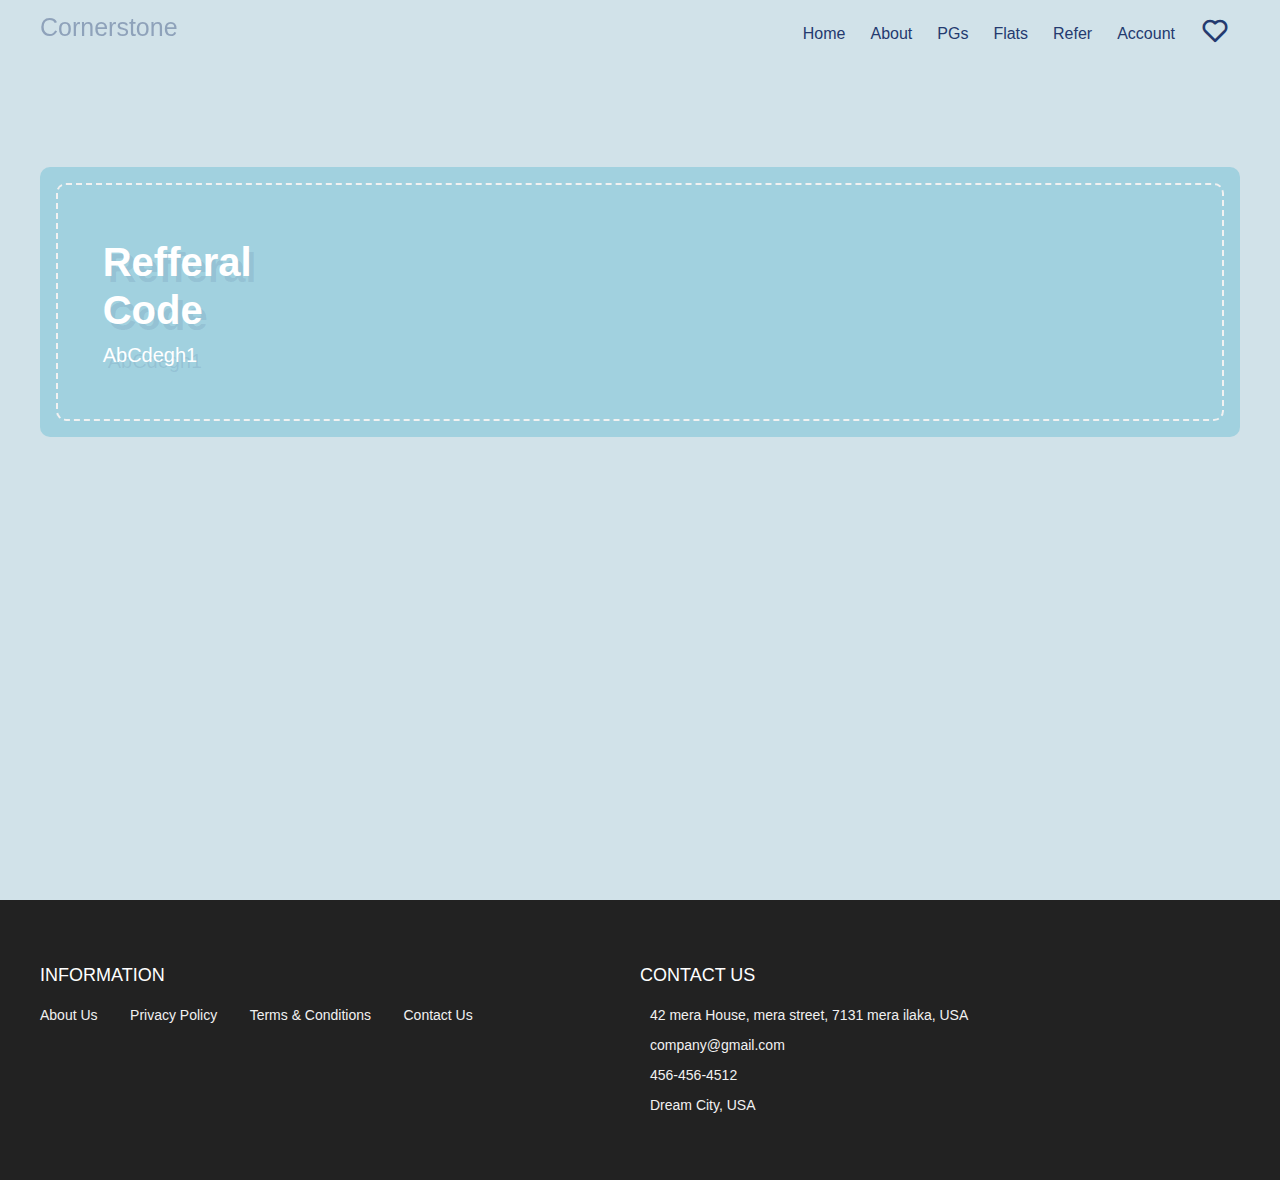
<file: pg frontend/account.html>
<!DOCTYPE html>
<html lang="en">

<head>
    <meta charset="UTF-8" />
    <meta name="viewport" content="width=device-width, initial-scale=1.0" />
    <!-- Favicon -->
    <link rel="shortcut icon" href="./images/favicon.ico" type="image/x-icon">
    <!-- Box icons -->
    <link rel="stylesheet" href="https://cdn.jsdelivr.net/npm/boxicons@latest/css/boxicons.min.css" />

    <!-- Custom StyleSheet -->
    <link rel="stylesheet" href="./css/styles.css" />
    <title>CORNERSTONE</title>
</head>

<body>
    <!-- Header -->
    <header id="home" class="header">
        <!-- Navigation -->
        <nav class="nav">
            <div class="navigation container">
                <div class="logo">
                    <h1>Cornerstone</h1>
                </div>

                <div class="menu">
                    <div class="top-nav">
                        <div class="logo">
                            <h1>Cornerstone</h1>
                        </div>
                        <div class="close">
                            <i class="bx bx-x"></i>
                        </div>
                    </div>

                    <ul class="nav-list">
                        <li class="nav-item">
                            <a href="#home" class="nav-link scroll-link">Home</a>
                        </li>
                        <li class="nav-item">
                            <a href="#about" class="nav-link scroll-link">About</a>
                        </li>
                        <li class="nav-item">
                            <a href="product.html" class="nav-link">PGs</a>
                        </li>
                        <li class="nav-item">
                            <a href="product.html" class="nav-link">Flats</a>
                        </li>
                        <li class="nav-item">
                            <a href="#contact" class="nav-link scroll-link">Refer</a>
                        </li>
                        <li class="nav-item">
                            <a href="#account" class="nav-link scroll-link">Account</a>
                        </li>
                        <li class="nav-item">
                            <a href="cart.html" class="nav-link icon"><i class="bx bx-heart"></i></a>
                        </li>
                    </ul>
                </div>

                <a href="cart.html" class="cart-icon">
                    <i class="bx bx-heart"></i>
                </a>

                <div class="hamburger">
                    <i class="bx bx-menu"></i>
                </div>
            </div>
        </nav>
        
        <section class="advert section">
            <div class="advert-center container">
                <div class="advert-box">
                    <div class="dotted">
                        <div class="content">
                            <h2>
                                Refferal<br />
                                Code
                            </h2>
                            <h4>abCdegh1</h4>
                        </div>
                    </div>
                </div>
            </div>
        </section>
    
    </header>

 
    <!-- Footer -->
    <footer id="footer" class="section footer">
        <div class="container">
            <div class="footer-container">
                <div class="footer-center">
                    <h3>INFORMATION</h3>
                    <a href="#">About Us</a>
                    <a href="#">Privacy Policy</a>
                    <a href="#">Terms & Conditions</a>
                    <a href="#">Contact Us</a>
                </div>
                <div class="footer-center">
                    <h3>CONTACT US</h3>
                    <div>
                        <span>
                            <i class="fas fa-map-marker-alt"></i>
                        </span>
                        42 mera House, mera street, 7131 mera ilaka, USA
                    </div>
                    <div>
                        <span>
                            <i class="far fa-envelope"></i>
                        </span>
                        company@gmail.com
                    </div>
                    <div>
                        <span>
                            <i class="fas fa-phone"></i>
                        </span>
                        456-456-4512
                    </div>
                    <div>
                        <span>
                            <i class="far fa-paper-plane"></i>
                        </span>
                        Dream City, USA
                    </div>
                </div>
            </div>
        </div>
        </div>
    </footer>
    <!-- End Footer -->

    <!-- GSAP -->
    <script src="https://cdnjs.cloudflare.com/ajax/libs/gsap/3.5.1/gsap.min.js"></script>
    <!-- Custom Script -->
    <script src="./js/index.js"></script>
</body>

</html>
</file>
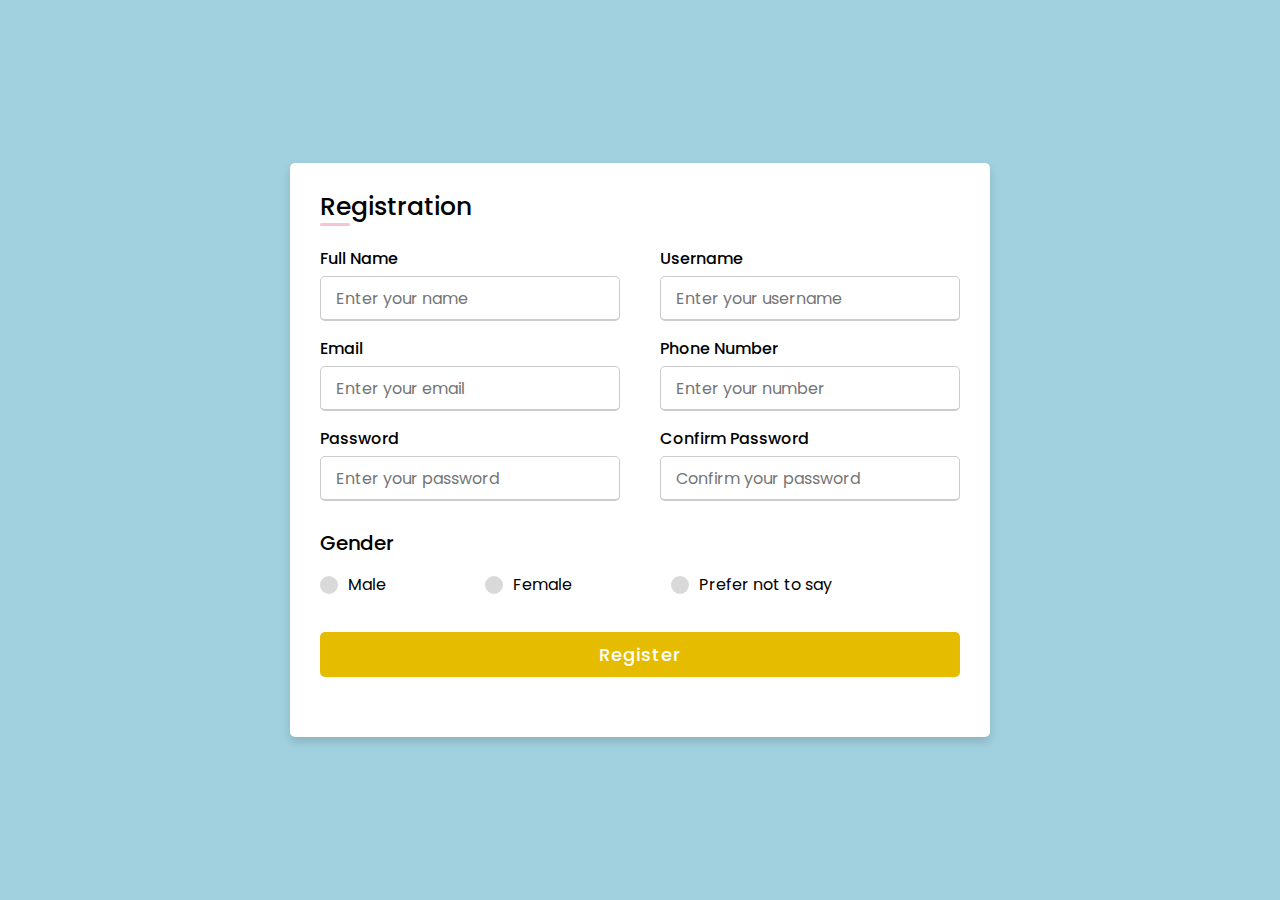
<file: pg frontend/signin.html>
<!DOCTYPE html>
<!-- Created By CodingLab - www.codinglabweb.com -->
<html lang="en" dir="ltr">

<head>
    <meta charset="UTF-8">
    <!---<title> Responsive Registration Form | CodingLab </title>--->
    <link rel="stylesheet" href="css/style.css">
    <meta name="viewport" content="width=device-width, initial-scale=1.0">
</head>

<body>
    <div class="container">
        <div class="title">Registration</div>
        <div class="content">
            <form action="#">
                <div class="user-details">
                    <div class="input-box">
                        <span class="details">Full Name</span>
                        <input type="text" placeholder="Enter your name" required>
                    </div>
                    <div class="input-box">
                        <span class="details">Username</span>
                        <input type="text" placeholder="Enter your username" required>
                    </div>
                    <div class="input-box">
                        <span class="details">Email</span>
                        <input type="text" placeholder="Enter your email" required>
                    </div>
                    <div class="input-box">
                        <span class="details">Phone Number</span>
                        <input type="text" placeholder="Enter your number" required>
                    </div>
                    <div class="input-box">
                        <span class="details">Password</span>
                        <input type="text" placeholder="Enter your password" required>
                    </div>
                    <div class="input-box">
                        <span class="details">Confirm Password</span>
                        <input type="text" placeholder="Confirm your password" required>
                    </div>
                </div>
                <div class="gender-details">
                    <input type="radio" name="gender" id="dot-1">
                    <input type="radio" name="gender" id="dot-2">
                    <input type="radio" name="gender" id="dot-3">
                    <span class="gender-title">Gender</span>
                    <div class="category">
                        <label for="dot-1">
                            <span class="dot one"></span>
                            <span class="gender">Male</span>
                        </label>
                        <label for="dot-2">
                            <span class="dot two"></span>
                            <span class="gender">Female</span>
                        </label>
                        <label for="dot-3">
                            <span class="dot three"></span>
                            <span class="gender">Prefer not to say</span>
                        </label>
                    </div>
                </div>
                <div class="button">
                    <input type="submit" value="Register">
                </div>
            </form>
        </div>
    </div>

</body>

</html>
</file>
<file: pg frontend/css/styles.css>
:root {
  --white: #fff;
  --black: #222;
  --pink: #f60091;
  --grey: #444;
  --grey2: #959595;
  --grey-alt: #d1e2e9;
  --yellow: #ffd800;
  --green: #59b210;
}

*,
*::before,
*::after {
  margin: 0;
  padding: 0;
  box-sizing: inherit;
}

html {
  scroll-behavior: smooth;
  box-sizing: border-box;
  font-size: 62.5%;
}

body {
  font-family: "Poppins", sans-serif;
  font-size: 1.6rem;
  font-weight: 400;
  color: #243a6f;
  position: relative;
  z-index: 1;
}

#center{
  text-align: center;
  margin:2rem;
}

h1,
h2,
h3,
h4 {
  font-weight: 500;
}

a {
  color: inherit;
  text-decoration: none;
}

img {
  max-width: 100%;
}

li {
  list-style: none;
}

.container {
  max-width: 120rem;
  margin: 0 auto;
}

.container-md {
  max-width: 100rem;
  margin: 0 auto;
}

@media only screen and (max-width: 1200px) {
  .container {
    padding: 0 3rem;
  }

  .container-md {
    padding: 0 3rem;
  }
}

/* Header */
.header {
  position: relative;
  width: 100%;
  min-height: 100vh;
  background-color: var(--grey-alt);
  overflow: hidden;
}

.nav {
  padding: 1.6rem 0;
}

.nav.fix-nav {
  position: fixed;
  top: 0;
  left: 0;
  width: 100%;
  background-color: #243a6f;
  box-shadow: 0 5px 15px rgba(0, 0, 0, 0.3);
  z-index: 999;
}

.nav.fix-nav .nav-link,
.nav.fix-nav .logo,
.nav.fix-nav .cart-icon,
.nav.fix-nav .hamburger {
  color: #fff;
}

.navigation {
  display: flex;
  align-items: center;
  justify-content: space-between;
}

.logo h1 {
  font-size: 2.5rem;
}

.nav-list {
  display: flex;
  align-items: center;
}

.nav-item:not(:last-child) {
  margin-right: 0.5rem;
}

.nav-link:link,
.nav-link:visited {
  padding: 0.8rem 1rem;
  transition: all 300ms ease-in-out;
}

.nav-link.icon {
  font-size: 3rem;
}

.top-nav {
  display: none;
}

.hamburger {
  display: none;
}

.cart-icon {
  display: none;
}

@media only screen and (max-width: 768px) {
  .menu {
    position: fixed;
    top: 0;
    left: -100%;
    width: 80%;
    max-width: 40rem;
    height: 100%;
    background-color: #fff;
    transition: all 500ms ease-in-out;
    z-index: 100;
  }

  .menu.show {
    left: 0;
  }

  .top-nav {
    display: flex;
    align-items: center;
    justify-content: space-between;
    background-color: #243a6f;
    padding: 1rem 1.6rem;
  }

  .top-nav .logo {
    color: #fff;
  }

  .top-nav .close {
    color: #fff;
    font-size: 3rem;
    padding: 1rem;
    cursor: pointer;
  }

  .cart-icon {
    display: block;
    font-size: 3rem;
  }

  .hamburger {
    display: block;
    font-size: 3rem;
    padding: 0.5rem;
    cursor: pointer;
  }

  .nav-link:link,
  .nav-link:visited {
    display: block;
    font-size: 1.7rem;
    padding: 1rem 0;
  }

  .nav.fix-nav .nav-link {
    color: #243a6f;
  }

  .nav-list {
    flex-direction: column;
    align-items: start;
    padding: 1rem 1.6rem;
  }

  body.show::before {
    content: "";
    position: absolute;
    top: 0;
    left: 0;
    width: 100%;
    height: 100%;
    background-color: rgba(0, 0, 0, 0.8);
    z-index: 4;
  }

  .nav.show {
    background-color: rgba(0, 0, 0, 0.8);
  }

  .nav-link.icon {
    display: none;
  }
}

/* Hero */
.header .hero-img {
  position: absolute;
  bottom: -10%;
  right: -5%;
  height: 70rem;
  object-fit: contain;
}

.hero-content {
  position: absolute;
  top: 50%;
  transform: translate(25%, -50%);
}

.hero-content h2 {
  color: #b888ff;
  font-size: 3rem;
  font-weight: 700;
  margin-bottom: 1rem;
}

.hero-content h1 span {
  color: #253b70;
  font-size: 6rem;
  font-weight: 700;
  display: block;
  line-height: 1;
  text-shadow: 3px 3px 0 #f1f1f1, 4px 4px 0 #f1f1f1;
}

.btn {
  display: inline-block;
  background-color: #fc7c7c;
  padding: 1.2rem 4rem;
  color: #fff;
  font-weight: 600;
  text-transform: uppercase;
  margin: 2rem;
}

@media only screen and (max-width: 1200px) {
  .header .hero-img {
    right: -20%;
  }

  .hero-content {
    transform: translate(20%, -50%);
  }

  .hero-content h2 {
    font-size: 2rem;
  }

  .hero-content h1 span {
    font-size: 5rem;
  }
}

@media only screen and (max-width: 996px) {
  .header {
    min-height: 70vh;
  }

  .header .hero-img {
    height: 40rem;
    right: -10%;
  }
}

@media only screen and (max-width: 567px) {
  .header {
    min-height: 100vh;
  }

  .header .hero-img {
    height: 40rem;
    bottom: -15%;
  }

  .hero-content {
    top: 40%;
    transform: translate(15%, -50%);
  }

  .header .hero-img {
    right: 0%;
  }

  .hero-content h2 {
    font-size: 1.8rem;
  }

  .hero-content h1 span {
    font-size: 4rem;
  }

  .hero-content a {
    padding: 1rem 3rem;
  }
}

/* Adverts */
.section {
  padding: 10rem 0 5rem 0;
}

  .advert-center {
    display: grid;
    grid-template-columns: repeat(auto-fit, minmax(30rem, 1fr));
    gap: 3rem;
  }

.advert-box {
  position: relative;
  color: #fff;
  height: 27rem;
  border-radius: 1rem;
  padding: 1.6rem;
  overflow: hidden;
  z-index: 1;
}
.advert-box:nth-child(1) {
  background-color:#a1d1df ;
}

.advert-box:nth-child(2) {
  background-color: #f5c5d1;
}

.advert-box:nth-child(3) {
  background-color: #e5bc00;
}

.advert-box .dotted {
  position: relative;
  height: 100%;
  border: 2px dashed #f1f1f1;
  border-radius: 1rem;
}

.advert-box .content {
  position: absolute;
  top: 50%;
  transform: translate(30%, -50%);
}

.advert-box .content h2,
.advert-box .content h4 {
  text-shadow: 5px 6px 0px rgba(37, 59, 112, 0.1);
}

.advert-box .content h2 {
  line-height: 1.2;
  font-size: 4rem;
  font-weight: 700;
  margin-bottom: 1rem;
}

.advert-box .content h4 {
  font-size: 2rem;
  text-transform: capitalize;
}

/* Featured Products */

.title {
  margin: 4rem 0 7rem 0;
  text-align: center;
}

.title h1 {
  font-size: 3rem;
  display: inline-block;
  position: relative;
  z-index: 0;
}

.title h1::after {
  content: "";
  position: absolute;
  left: 50%;
  bottom: -20%;
  transform: translate(-50%, -50%);
  background-color: var(--pink);
  width: 50%;
  height: 0.4rem;
  z-index: 1;
}

/* Product */
.product-center {
  display: grid;
  grid-template-columns: repeat(auto-fit, minmax(25rem, 1fr));
  gap: 7rem 23rem;
}

.product {
  height: 44rem;
  background-color: #fff;
  box-shadow: 0 0.5rem 1.5rem rgba(0, 0, 0, 0.15);
  border-radius: 1rem;
  text-align: center;
  transition: all 300ms ease-in-out;
}

.product:hover {
  box-shadow: 0 0.5rem 1.5rem rgba(0, 0, 0, 0.25);
}

.product-header {
  position: relative;
  height: 35rem;
  background-color: #f6f2f1;
  transition: all 300ms ease-in-out;
  z-index: 0;
}

.product-header img {
  height: 100%;
}

.product-footer {
  padding: 2rem;
}

.product-footer h3 {
  font-size: 2.2rem;
}


.product-footer .price {
  color: grey;
  font-size: 2rem;
}

.product:hover .product-header::after {
  content: "";
  position: absolute;
  width: 100%;
  height: 100%;
  left: 0;
  top: 0;
  border-radius: 1rem 1rem 0 0;
  background-color: rgba(0, 0, 0, 0.5);
  transition: all 500ms ease-in-out;
  z-index: 1;
}

.product-header .icons {
  position: absolute;
  right: 5%;
  top: 50%;
  transform: translate(0, -50%) scale(0);
  z-index: 2;
  opacity: 0;
  transition: all 500ms ease-in-out;
}

.product-header .icons span {
  background-color: #fff;
  font-size: 2.5rem;
  display: block;
  border-radius: 50%;
  padding: 1.5rem 1.6rem;
  line-height: 2rem;
  cursor: pointer;
  transition: all 300ms ease-in-out;
}

.product-header .icons span i {
  transition: all 500ms ease-in-out;
}

.product-header .icons span:not(:last-child) {
  margin-bottom: 1rem;
}

.product-header .icons span:hover {
  background-color: #ff7c9c;
  color: #fff;
}

.product:hover .icons {
  opacity: 1;
  transform: translate(0, -50%) scale(1);
}

.product-header .icons a {
  display: block;
  margin-bottom: 1rem;
}

/* Exclusive Product */
.product-banner {
  display: grid;
  grid-template-columns: 1fr 1fr;
  height: 50rem;
  background-color: #243a6f;
}

.product-banner .left img {
  object-fit: cover;
  height:500px;
  width:800px;
}

.product-banner .right {
  align-self: center;
  text-align: center;
  padding: 1.6rem;
}

.product-banner .content h2 {
  color: #fbb419;
  font-size: 3rem;
  font-weight: 700;
  margin-bottom: 1rem;
}

.product-banner .content .discount {
  color: #b888ff;
}

.product-banner .content h1 span {
  color: #fff;
  font-size: 6rem;
  font-weight: 700;
  display: block;
  line-height: 1;
}

@media only screen and (max-width: 996px) {
  .product-banner .content h1 span {
    font-size: 5rem;
  }
}

@media only screen and (max-width: 768px) {
  .product-banner {
    display:flex;
    justify-content: space-evenly;
  }
  
  .product-banner .content h1 span {
    font-size: 3.5rem;
  }

  .product-banner .content h2 {
    font-size: 2rem;
  }

  .product-banner .content a {
    padding: 1rem 3rem;
  }
}

/* Testimonials */
.testimonial-center {
  display: grid;
  grid-template-columns: repeat(auto-fit, minmax(25rem, 1fr));
  gap: 6rem;
}

.testimonial {
  position: relative;
  padding: 5rem;
  background-color: #fff;
  box-shadow: 0 0.5rem 1.5rem rgba(0, 0, 0, 0.1);
  transition: all 300ms ease-in-out;
  text-align: center;
  border-radius: 0.5rem;
}

.testimonial:hover {
  box-shadow: 0 0.5rem 1.5rem rgba(0, 0, 0, 0.2);
  transform: translateY(-1rem);
}

.testimonial span {
  position: absolute;
  top: 2%;
  left: 50%;
  font-size: 12rem;
  font-family: sans-serif;
  color: #ff7c9c;
  line-height: 1;
  transform: translate(-50%, 0);
}

.testimonial p {
  margin: 2rem 0 1rem 0;
}

.testimonial .rating {
  margin-bottom: 1rem;
}

.testimonial .img-cover {
  border-radius: 50%;
  width: 8rem;
  height: 8rem;
  overflow: hidden;
  margin: 0 auto;
}

.testimonial .img-cover img {
  height: 100%;
  object-fit: cover;
}

.testimonial h4 {
  margin-top: 1rem;
}

/* Brands */
.brands-center {
  display: grid;
  grid-template-columns: repeat(6, 1fr);
  gap: 3rem;
}

.brand {
  height: 8rem;
  width: 8rem;
  margin: 0 auto;
}

.brand img {
  object-fit: contain;
}

@media only screen and (max-width: 768px) {
  .brands-center {
    grid-template-columns: repeat(3, 1fr);
  }
}

/* ========= Footer ======== */
.footer {
  background-color: var(--black);
  padding: 6rem 1rem;
  line-height: 3rem;
}

.footer-center span {
  margin-right: 1rem;
}

.footer-container {
  display: grid;
  grid-template-columns: repeat(2, 1fr);
  color: var(--white);
}

.footer-center a:link,
.footer-center a:visited {
  display: inline;
  padding-right:2.8rem;
  color: #f1f1f1;
  font-size: 1.4rem;
  transition: 0.6s;
}

.footer-center a:hover {
  color: var(--pink);
}

.footer-center div {
  color: #f1f1f1;
  font-size: 1.4rem;
}

.footer-center h3 {
  font-size: 1.8rem;
  font-weight: 400;
  margin-bottom: 1rem;
}

@media only screen and (max-width: 998px) {
  .footer-container {
    grid-template-columns: repeat(2, 1fr);
    row-gap: 2rem;
  }
}

@media only screen and (max-width: 768px) {
  .footer-container {
    grid-template-columns: 1fr;
    row-gap: 2rem;
  }
}

/* All Products */
.section .top {
  display: flex;
  align-items: center;
  justify-content: space-between;
  margin-bottom: 4rem;
}

.all-products .top select {
  font-family: "Poppins", sans-serif;
  width: 20rem;
  padding: 1rem;
  border: 1px solid #ccc;
  appearance: none;
  outline: none;
}

form {
  position: relative;
  z-index: 1;
}

form span {
  position: absolute;
  top: 50%;
  right: 1rem;
  transform: translateY(-50%);
  font-size: 2rem;
  z-index: 0;
}

@media only screen and (max-width: 768px) {
  .all-products .top select {
    width: 15rem;
  }
}

/* Pagination */
.pagination {
  padding: 3rem 0 5rem 0;
}

.pagination span {
  display: inline-block;
  padding: 1rem 1.5rem;
  border: 1px solid #243a6f;
  font-size: 1.8rem;
  margin-bottom: 2rem;
  cursor: pointer;
  transition: all 300ms ease-in-out;
}

.pagination span:hover {
  border: 1px solid #243a6f;
  background-color: #243a6f;
  color: #fff;
}

/* Detail */
.product-detail .details {
  display:flex;
  height:80vh;
  justify-content: space-around;
  gap:7rem;
}

.product-detail .left {
  display: flex;
  flex-direction: column;
}

.product-detail .left .main {
  text-align: center;
  background-color: #f6f2f1;
  margin-bottom: 2rem;
  height: 82rem;
  padding: 3rem;
}

.product-detail .left .main img {
  object-fit: contain;
  height: 100%;
}

.product-detail .thumbnails {
  display: grid;
  grid-template-columns: repeat(4, 1fr);
  gap: 1rem;
}

.product-detail .thumbnail {
  width: 10rem;
  height: 10rem;
  background-color: #f6f2f1;
  text-align: center;
}

.product-detail .thumbnail img {
  height: 100%;
  object-fit: contain;
}

.product-detail .right span {
  display: inline-block;
  font-size: 1.5rem;
  margin-bottom: 1rem;
}

.product-detail .right h1 {
  font-size: 4rem;
  line-height: 1.2;
  margin-bottom: 2rem;
}

.product-detail .right .price {
  font-size: 600;
  font-size: 2rem;
  color: #ff7c9c;
  margin-bottom: 2rem;
}

.product-detail .right div {
  display: inline-block;
  position: relative;
  z-index: 1;
}

.product-detail .right select {
  font-family: "Poppins", sans-serif;
  width: 80rem;
  padding: 0.7rem;
  border: 1px solid #ccc;
  appearance: none;
  outline: none;
}

.product-detail form {
  margin-bottom: 2rem;
}

.product-detail form span {
  position: absolute;
  top: 50%;
  right: 1rem;
  transform: translateY(-50%);
  font-size: 2rem;
  z-index: 0;
}

.product-detail .form {
  margin-bottom: 3rem;
}

.product-detail .form input {
  padding: 0.8rem;
  text-align: center;
  width: 3.5rem;
  margin-right: 2rem;
}

.product-detail .form .addCart {
  background: #ff7c9c;
  padding: 0.8rem 4rem;
  color: #fff;
  border-radius: 3rem;
}

.product-detail h3 {
  text-transform: uppercase;
  margin: 2rem 0;
}

@media only screen and (max-width: 996px) {
  .product-detail .left {
    width: 30rem;
    height: 45rem;
  }

  .product-detail .details {
    gap: 3rem;
  }

  .product-detail .thumbnails {
    width: 30rem;
    gap: 0.5rem;
  }

  .product-detail .thumbnail {
    width: auto;
    height: 10rem;
    background-color: #f6f2f1;
    text-align: center;
    padding: 0.5rem;
  }
}

@media only screen and (max-width: 650px) {
  .product-detail .details {
    grid-template-columns: 1fr;
  }

  .product-detail .right {
    margin-top: 10rem;
  }

  .product-detail .left {
    width: 100%;
    height: 45rem;
  }

  .product-detail .details {
    gap: 3rem;
  }

  .product-detail .thumbnails {
    width: 100%;
    gap: 0.5rem;
  }
}

/* Cart Items */
.cart {
  margin: 10rem auto;
}

table {
  width: 100%;
  border-collapse: collapse;
}

.cart-info {
  display: flex;
  flex-wrap: wrap;
}

th {
  text-align: left;
  padding: 0.5rem;
  color: #fff;
  background-color: #fc7c7c;
  font-weight: normal;
}

td {
  padding: 1rem 0.5rem;
}

td input {
  width: 5rem;
  height: 3rem;
  padding: 0.5rem;
}

td a {
  color: orangered;
  font-size: 1.4rem;
}

td img {
  width: 8rem;
  height: 8rem;
  margin-right: 1rem;
}

.total-price {
  display: flex;
  justify-content: flex-end;
  align-items: end;
  flex-direction: column;
  margin-top: 2rem;
}

.total-price table {
  border-top: 3px solid #fc7c7c;
  width: 100%;
  max-width: 35rem;
}

td:last-child {
  text-align: right;
}

th:last-child {
  text-align: right;
}

@media only screen and (max-width: 567px) {
  .cart-info p {
    display: none;
  }
}
</file>
<file: pg frontend/css/style.css>
@import url('https://fonts.googleapis.com/css2?family=Poppins:wght@200;300;400;500;600;700&display=swap');
*{
  margin: 0;
  padding: 0;
  box-sizing: border-box;
  font-family: 'Poppins',sans-serif;
}
body{
  height: 100vh;
  display: flex;
  justify-content: center;
  align-items: center;
  padding: 10px;
  background-color:#a1d1df;
}
.container{
  max-width: 700px;
  width: 100%;
  background-color: #fff;
  padding: 25px 30px;
  border-radius: 5px;
  box-shadow: 0 5px 10px rgba(0,0,0,0.15);
}
.container .title{
  font-size: 25px;
  font-weight: 500;
  position: relative;
}
.container .title::before{
  content: "";
  position: absolute;
  left: 0;
  bottom: 0;
  height: 3px;
  width: 30px;
  border-radius: 5px;
  background:#f5c5d1;
}
.content form .user-details{
  display: flex;
  flex-wrap: wrap;
  justify-content: space-between;
  margin: 20px 0 12px 0;
}
form .user-details .input-box{
  margin-bottom: 15px;
  width: calc(100% / 2 - 20px);
}
form .input-box span.details{
  display: block;
  font-weight: 500;
  margin-bottom: 5px;
}
.user-details .input-box input{
  height: 45px;
  width: 100%;
  outline: none;
  font-size: 16px;
  border-radius: 5px;
  padding-left: 15px;
  border: 1px solid #ccc;
  border-bottom-width: 2px;
  transition: all 0.3s ease;
}
.user-details .input-box input:focus,
.user-details .input-box input:valid{
  border-color: #f5c5d1;
}
 form .gender-details .gender-title{
  font-size: 20px;
  font-weight: 500;
 }
 form .category{
   display: flex;
   width: 80%;
   margin: 14px 0 ;
   justify-content: space-between;
 }
 form .category label{
   display: flex;
   align-items: center;
   cursor: pointer;
 }
 form .category label .dot{
  height: 18px;
  width: 18px;
  border-radius: 50%;
  margin-right: 10px;
  background: #d9d9d9;
  border: 5px solid transparent;
  transition: all 0.3s ease;
}
 #dot-1:checked ~ .category label .one,
 #dot-2:checked ~ .category label .two,
 #dot-3:checked ~ .category label .three{
   background: #e5bc00;
   border-color: #d9d9d9;
 }
 form input[type="radio"]{
   display: none;
 }
 form .button{
   height: 45px;
   margin: 35px 0
 }
 form .button input{
   height: 100%;
   width: 100%;
   border-radius: 5px;
   border: none;
   color: #fff;
   font-size: 18px;
   font-weight: 500;
   letter-spacing: 1px;
   cursor: pointer;
   transition: all 0.3s ease;
   background:#e5bc00;
 }
 form .button input:hover{
  /* transform: scale(0.99); */
  background-color:#e5bc00;
  }
 @media(max-width: 584px){
 .container{
  max-width: 100%;
}
form .user-details .input-box{
    margin-bottom: 15px;
    width: 100%;
  }
  form .category{
    width: 100%;
  }
  .content form .user-details{
    max-height: 300px;
    overflow-y: scroll;
  }
  .user-details::-webkit-scrollbar{
    width: 5px;
  }
  }
  @media(max-width: 459px){
  .container .content .category{
    flex-direction: column;
  }
}
</file>
